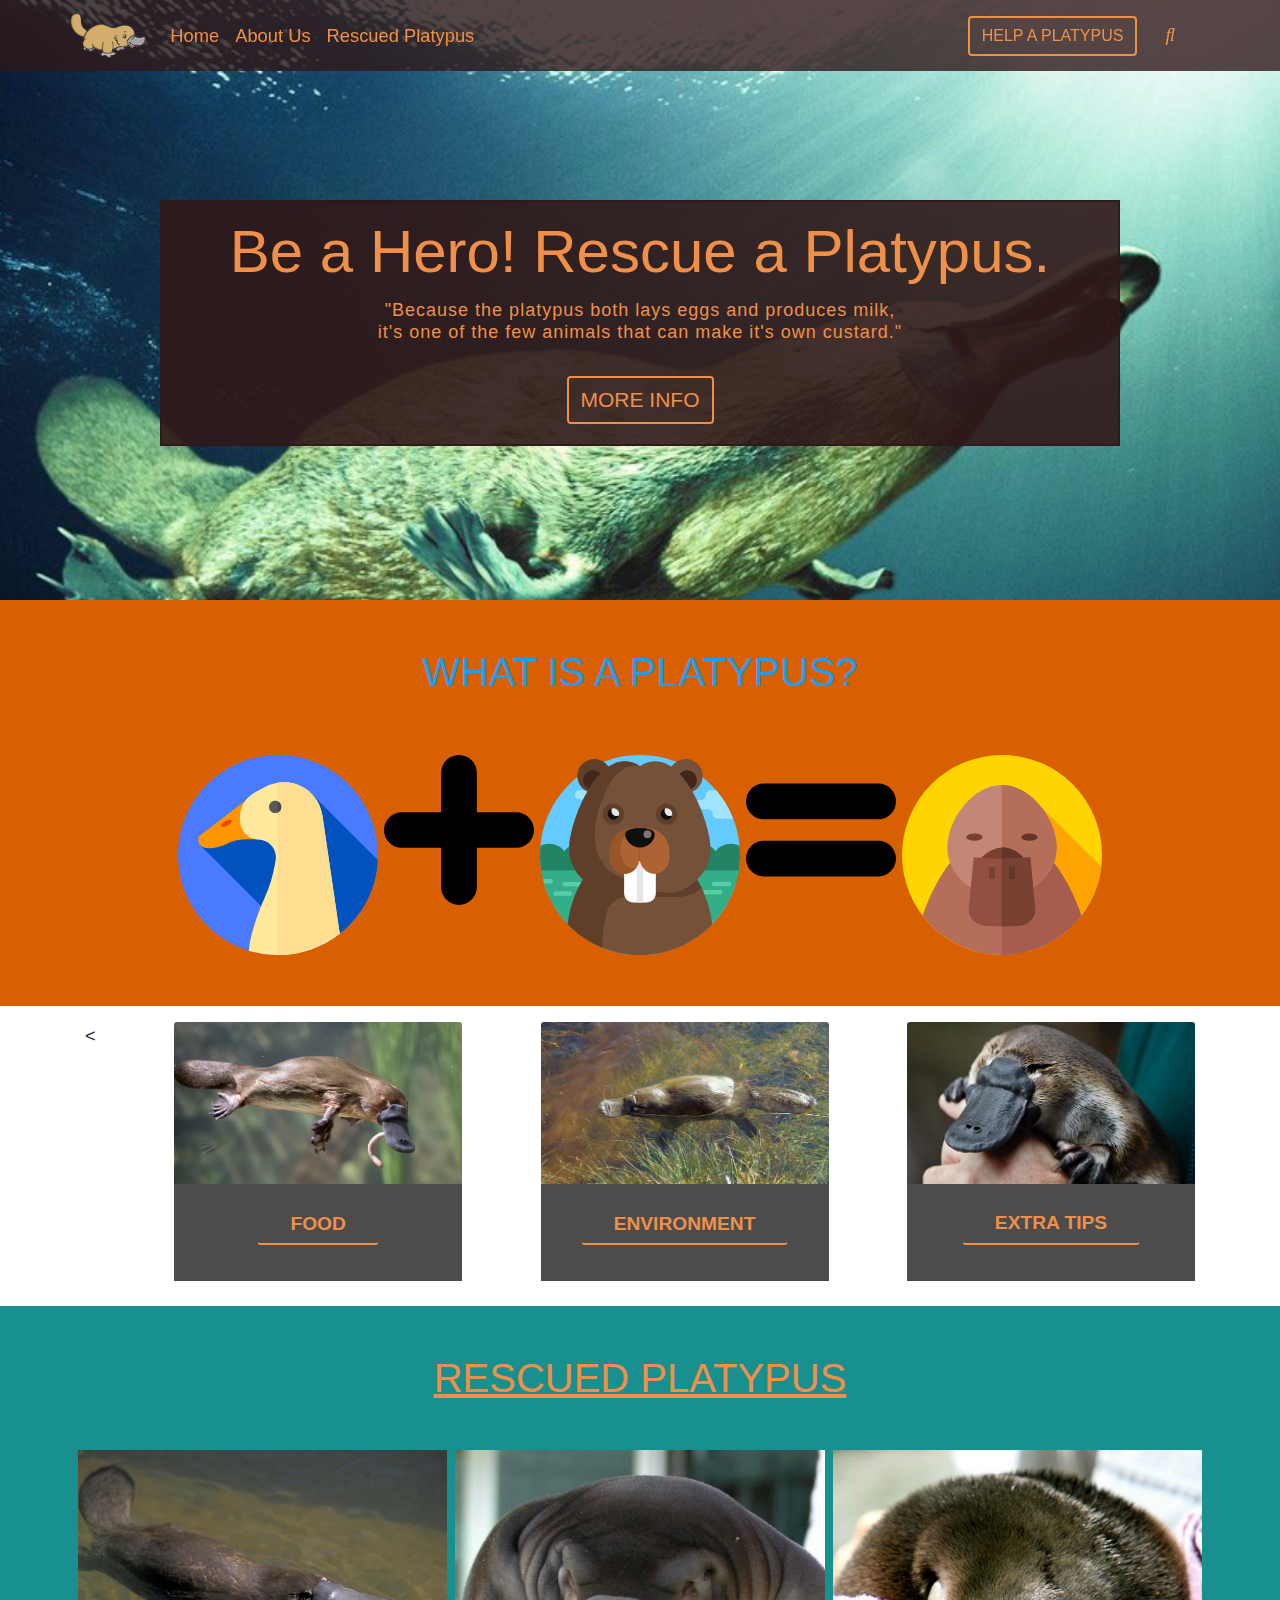
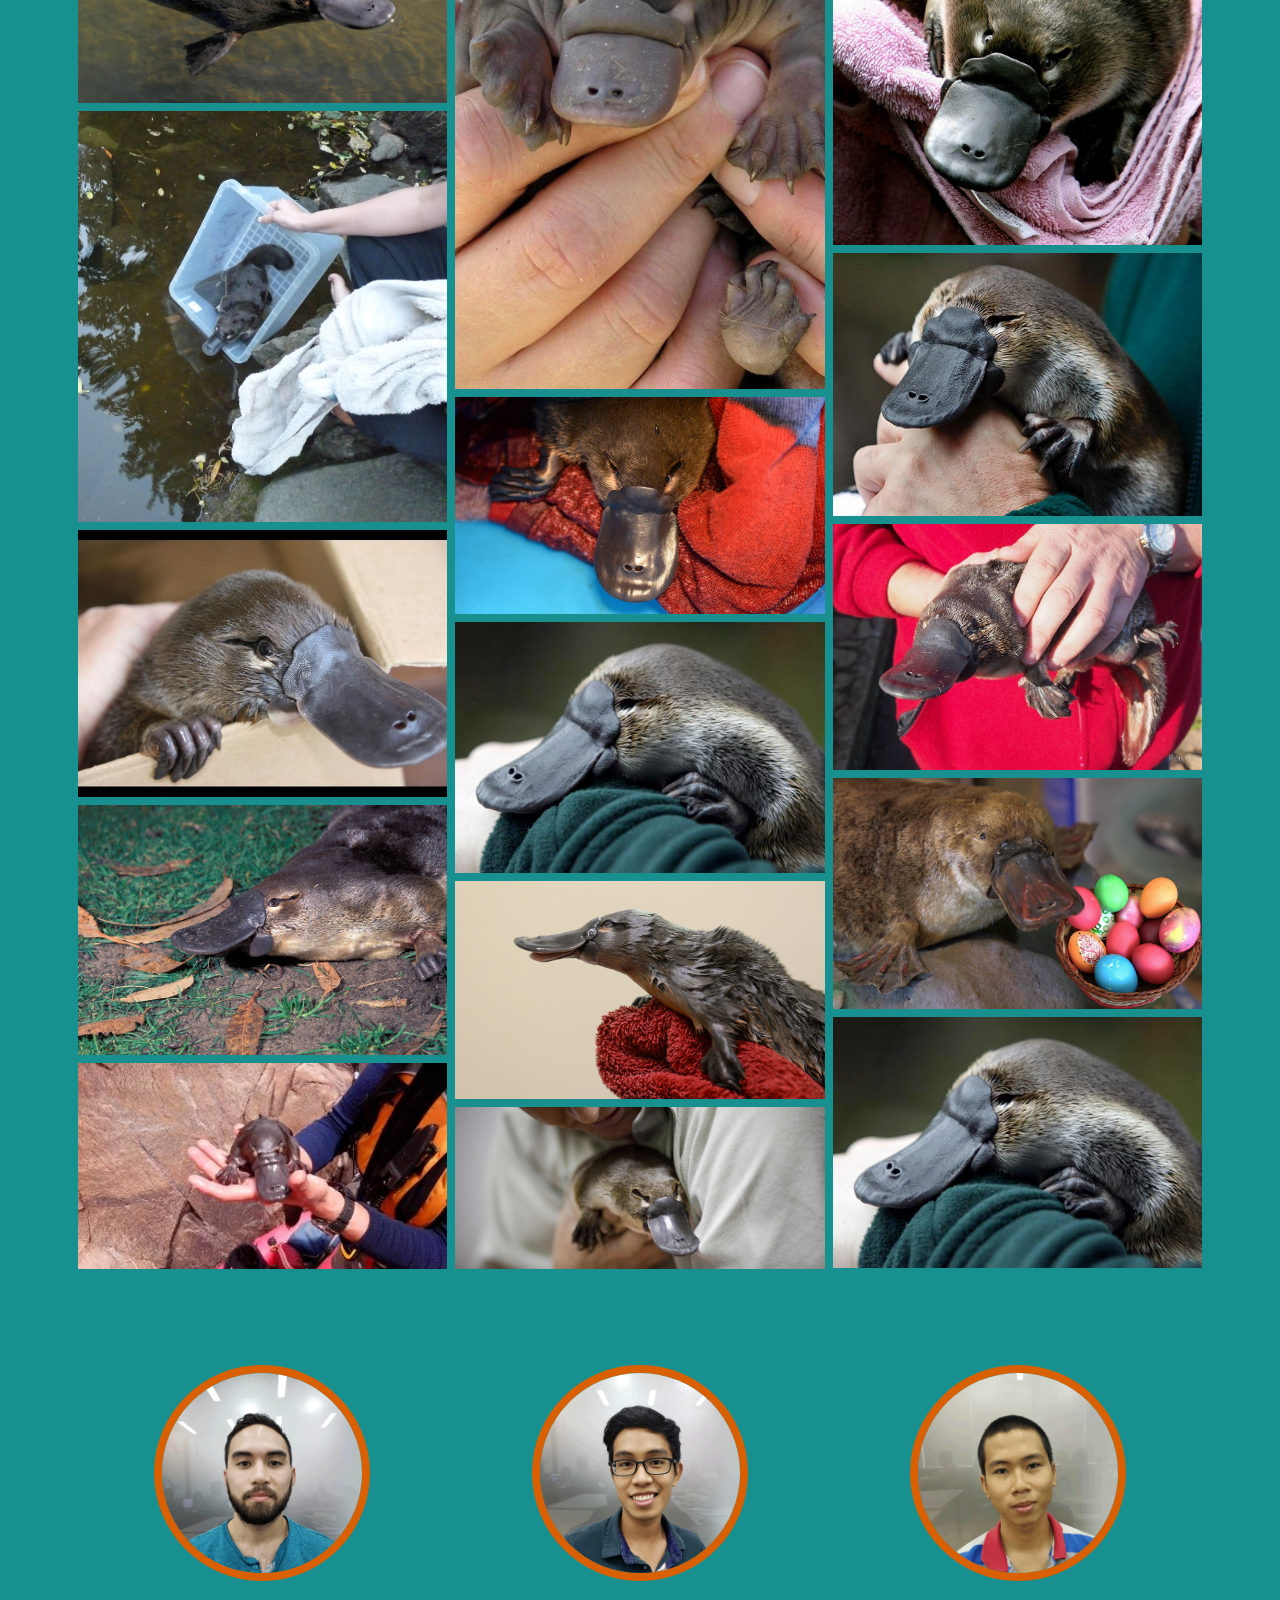
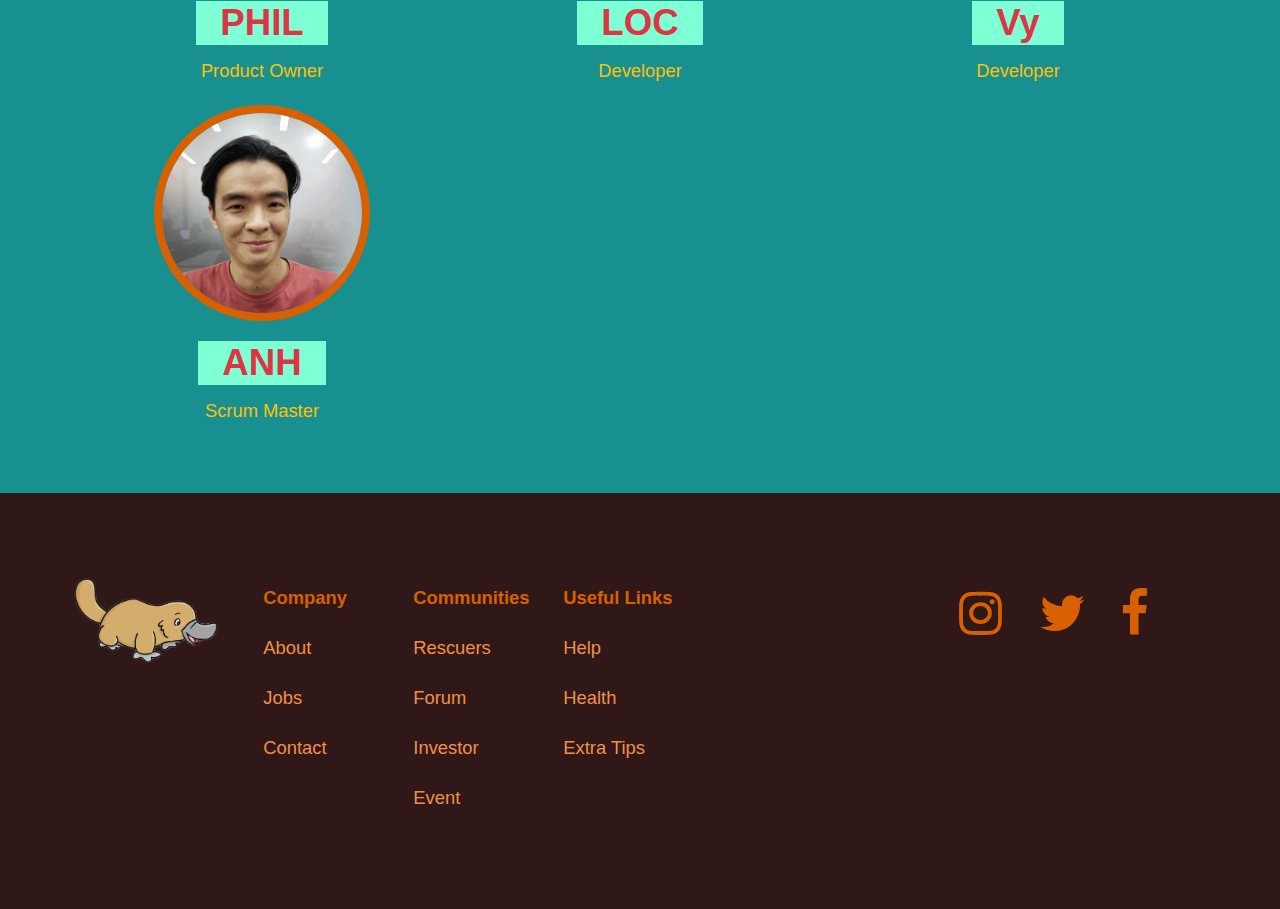
<file: index.html>
<!DOCTYPE html>
<!--[if lt IE 7]>      <html class="no-js lt-ie9 lt-ie8 lt-ie7"> <![endif]-->
<!--[if IE 7]>         <html class="no-js lt-ie9 lt-ie8"> <![endif]-->
<!--[if IE 8]>         <html class="no-js lt-ie9"> <![endif]-->
<!--[if gt IE 8]><!-->
<html class="no-js">
<!--<![endif]-->
<head>
    <meta charset="utf-8">
    <meta http-equiv="X-UA-Compatible" content="IE=edge">
    <title>Help a Platypus</title>
    <meta name="description" content="">
    <meta name="viewport" content="width=device-width, initial-scale=1">
    <link rel='icon' href='img/platypus-favicon.png' type='image/x-icon'>
    <link rel="stylesheet" href="https://stackpath.bootstrapcdn.com/bootstrap/4.3.1/css/bootstrap.min.css" integrity="sha384-ggOyR0iXCbMQv3Xipma34MD+dH/1fQ784/j6cY/iJTQUOhcWr7x9JvoRxT2MZw1T" crossorigin="anonymous">
    <link rel="stylesheet" href="https://use.fontawesome.com/releases/v5.8.2/css/all.css" integrity="sha384-oS3vJWv+0UjzBfQzYUhtDYW+Pj2yciDJxpsK1OYPAYjqT085Qq/1cq5FLXAZQ7Ay" crossorigin="anonymous">
    <link rel="stylesheet" href="https://cdnjs.cloudflare.com/ajax/libs/font-awesome/4.7.0/css/font-awesome.min.css">
    <link rel="stylesheet" href="style.css">
</head>

<body>
    <nav class="bg-black fixed-top">
        <div class="container navbar-nav navbar-light navbar-expand-lg py-2 nav-flex nav-row">
            <a href="index.html" class="navbar-brand"><img src="img/platypus-logo.png" alt="Startup-logo" height="45px"></a>
            <button class="navbar-toggler" type="button" data-toggle="collapse" data-target="#navbarNav" aria-controls="navbarNav" aria-expanded="false" aria-label="Toggle navigation">
                <span class="navbar-toggler-icon"></span>
            </button>
            <div class="collapse navbar-collapse" id="navbarNav">
                <ul class="navbar-nav">
                    <li class="nav-item active">
                        <a class="nav-link nav-linkto " href="index.html">Home <span class="sr-only">(current)</span></a>
                    </li>
                    <li class="nav-item">
                        <a class="nav-link nav-linkto" href="about-us.html">About Us</a>
                    </li>
                    <li class="nav-item">
                        <a class="nav-link nav-linkto" href="#">Rescued Platypus</a>
                    </li>
                    <li class="nav-item res-invisible-1">
                        <a class="nav-link nav-linkto" href="#">Help A Platypus</a>
                    </li>
                    <li class="nav-item res-invisible-1">
                        <a class="nav-link nav-linkto" href="#">Search</a>
                    </li>
                </ul>
            </div>
            <form class="form-inline res-invisible-2">
                <button class="mx-2 btn btn-nav my-2 my-sm-0" type="submit">HELP A PLATYPUS</button>
                <button class="mx-2 btn btn-nav my-2 my-sm-0 search-icon" type="submit"><i
                            class="fas fa-search"></i></button>
            </form>
        </div>
    </nav>
    <header class="">
        <div class="container">
            <div class="header-style">
                <h1 class="header-title">Be a Hero! Rescue a Platypus.</h1>
                <h4 class="header-subtitle">"Because the platypus both lays eggs and produces milk, <br /> it's one of the few animals that can make it's own custard."</h4>
                <button class="mx-2 btn btn-nav my-2 my-sm-0" id="header-button" type="submit">MORE INFO</button>
            </div>
        </div>
    </header>
    <section style ="background-color: #D86000">
        <div class="container d-flex justify-content-center pt-5 pb-0">    
            <h1 style="color: #1d9df3; font-family: Arial; text-decoration: none;">WHAT IS A PLATYPUS?</h1>
        </div>
        <div class="container d-flex justify-content-center pt-5 pb-5 ">
            <img class="m-3" id="animal-icon" src="img/duck.svg">
            <img class="m-3" id="equation-icon" src="img/plus.svg">
            <img class="m-3" id="animal-icon" src="img/beaver.svg">
            <img class="m-3" id="equation-icon" src="img/equal.svg">
            <img class="m-3" id="animal-icon" src="img/platypus.svg">
        </div>
    </section>
    <section class="environment-section">
        <div class="environment container no-stretch py-3">
            <<!--img src="img/medium-bg.png" alt="environment-picture" class="environment-bg" />-->
            <div class="card environment-card " style="width: 18rem ">
                <img src="img/platypus-food.webp " class="card-img-top " alt="Platypus and Food ">
                <div class="card-body card-body-flex ">
                    <p>
                        <button class="btn environment-Info" type="button" data-toggle="collapse" data-target="#collapseExample-1" aria-expanded="false" aria-controls="collapseExample">
                            FOOD
                        </button>
                    </p>
                    <div class="collapse" id="collapseExample-1">
                        <div class="">
                            <p class="card-text environment-text">platypus are carnivores</p>
                            <p class="card-text environment-text border-top pt-3">they feed on annelid worms, insect larvae, freshwater shrimp, and freshwater yabby (crayfish)</p>
                            <p class="card-text environment-text border-top pt-3">platypus eats 20% of its body weight (equivalent to a 150lb human eating 30lbs of food)</p>
                            <a href="# " class="card-footer btn btn-primary environment-moreInfo">More Info</a>
                        </div>
                    </div>
                </div>
            </div>
            <div class="card environment-card " style="width: 18rem ">
                <img src="img/platypus-environment.jpg " class="card-img-top " alt="Platypus Environment ">
                <div class="card-body card-body-flex ">
                    <p>
                        <button class="btn environment-Info" type="button" data-toggle="collapse" data-target="#collapseExample-2" aria-expanded="false" aria-controls="collapseExample">
                            ENVIRONMENT
                        </button>
                    </p>
                    <div class="collapse" id="collapseExample-2">
                        <div class="">
                            <p class="card-text environment-text">platypus needs a constant source of water (i.e. freshwater lakes, rivers, lagoons, farm dams, and streams)</p>
                            <p class="card-text environment-text border-top pt-3">they are considered nocturnal and are non-sociable. They tend to only gather during mating season.</p>
                            <a href="# " class="card-footer btn btn-primary environment-moreInfo">More Info</a>
                        </div>
                    </div>
                </div>
            </div>

            <div class="card environment-card " style="width: 18rem ">
                <img src="img/platypus-tips.jpg " class="card-img-top " alt="Some Tips ">
                <div class="card-body card-body-flex ">
                    <p>
                        <button class="btn environment-Info" type="button" data-toggle="collapse" data-target="#collapseExample-3" aria-expanded="false" aria-controls="collapseExample">
                            EXTRA TIPS
                        </button>
                    </p>
                    <div class="collapse" id="collapseExample-3">
                        <div class="">
                            <p class="card-text environment-text">platypus have venomous barb. Be careful when handling them</p>
                            <p class="card-text environment-text border-top pt-3">it’s actually ILLEGAL to own a platypus</p>
                            <p class="card-text environment-text border-top pt-3">Those with a license to handle platypus can rescue them. After rehab platypus are released back into the wild.</p>
                            <a href="# " class="card-footer btn btn-primary environment-moreInfo">More Info</a>
                        </div>
                    </div>
                </div>
            </div>
        </div>
    </section>
    <section style="background-color: #189090;">
        <div class="container d-flex justify-content-center pt-5 pb-4">    
            <h1 style="color:#F09048; font-family: Arial; text-decoration: underline;">RESCUED PLATYPUS</h1>
        </div>
        <div class="container d-flex pb-5 pt-2">                
            <div class="row" style="justify-content: center;"> 
                <div class="column" id="div-mobile">                
                    <img src="img/3.jpg" style="width:100%">
                    <img src="img/8.jpg" style="width:100%">
                    <img src="img/11.jpg" style="width:100%">
                    <img src="img/4.jpg" style="width:100%">
                    <img src="img/12.jpg" style="width:100%">
                </div>
                <div class="column" id="div-tablet">
                    <img src="img/2.jpg" style="width:100%">
                    <img src="img/6.jpg" style="width:100%">
                    <img src="img/15.jpg" style="width:100%">
                    <img src="img/7.jpg" style="width:100%">
                    <img src="img/10.jpg" style="width:100%">                
                </div>  
                <div class="column" id="div-desktop">
                    <img src="img/1.jpg" style="width:100%">
                    <img src="img/5.jpg" style="width:100%">
                    <img src="img/9.jpg" style="width:100%">
                    <img src="img/13.jpg" style="width:100%">                
                    <img src="img/15.jpg" style="width:100%">
                </div>
            </div>
        </div>
    </section>
    <section class=" " style="background-color: #189090 ">
        <div class="container employees p-5 ">
            <div class="card bg-transparent no-border card-body-flex " style="width: 18rem; ">
                <img src="img/Phil.png " class="avatar " alt="Phil 's Avatar">
                <div class="card-body">
                    <h5 class="card-title employee-name text-danger px-4">PHIL</h5>
                    <p class="card-text text-warning">Product Owner</p>
                </div>
            </div>
            <div class="card bg-transparent no-border card-body-flex" style="width: 18rem;">
                <img src="img/Loc.png" class="avatar" alt="Loc's Avatar ">
                <div class="card-body ">
                    <h5 class="card-title employee-name text-danger px-4">LOC</h5>
                    <p class="card-text text-warning ">Developer</p>
                </div>
            </div>
            <div class="card bg-transparent no-border card-body-flex" style="width: 18rem;">
                <img src="img/Vy.png" class="avatar" alt="Vy's Avatar ">
                <div class="card-body ">
                    <h5 class="card-title employee-name text-danger px-4">Vy</h5>
                    <p class="card-text text-warning ">Developer</p>
                </div>
            </div>
            <div class="card bg-transparent no-border card-body-flex " style="width: 18rem; ">
                <img src="img/Anh.png " class="avatar " alt="Anh ' Avatar">
                <div class="card-body">
                    <h5 class="card-title employee-name text-danger px-4">ANH</h5>
                    <p class="card-text text-warning">Scrum Master</p>
                </div>
            </div>
        </div>
    </section>
    <footer class="">
        <div class="container row">
            <a href="index.html" class="navbar-brand" style="margin-top: 50px;"><img src="img/platypus-logo.png" alt="Startup-logo" height="85px"></a>
            <div class="footer-links d-flex col-7">
                <div class="list-header"><a class="font-weight-bold">Company</a>
                    <ul class="footer-list text-muted">
                        <li><a>About</a></li>
                        <li><a>Jobs</a></li>
                        <li><a>Contact</a></li>
                    </ul>
                </div>
                <div class="list-header"><a class="font-weight-bold">Communities</a>
                    <ul class="footer-list text-muted">
                        <li><a>Rescuers</a></li>
                        <li><a>Forum</a></li>
                        <li><a>Investor</a></li>
                        <li><a>Event</a></li>
                    </ul>
                </div>
                <div class="list-header"><a class="font-weight-bold">Useful Links</a>
                    <ul class="footer-list text-muted">
                        <li><a>Help</a></li>
                        <li><a>Health</a></li>
                        <li><a>Extra Tips</a></li>
                    </ul>
                </div>
            </div>
            <div class="social-media-btn col-3">
                <ul class="row">
                    <li>
                        <a href="#" class="fa fa-instagram"></a>
                    </li>
                    <li>
                        <a href="#" class="fa fa-twitter"></a>
                    </li>
                    <li>
                        <a href="#" class="fa fa-facebook"></a>
                    </li>
                </ul>
            </div>
        </div>
    </footer>
    <script src="https://code.jquery.com/jquery-3.3.1.slim.min.js" integrity="sha384-q8i/X+965DzO0rT7abK41JStQIAqVgRVzpbzo5smXKp4YfRvH+8abtTE1Pi6jizo" crossorigin="anonymous">
    </script>
    <script src="https://cdnjs.cloudflare.com/ajax/libs/popper.js/1.14.7/umd/popper.min.js" integrity="sha384-UO2eT0CpHqdSJQ6hJty5KVphtPhzWj9WO1clHTMGa3JDZwrnQq4sF86dIHNDz0W1" crossorigin="anonymous">
    </script>
    <script src="https://stackpath.bootstrapcdn.com/bootstrap/4.3.1/js/bootstrap.min.js" integrity="sha384-JjSmVgyd0p3pXB1rRibZUAYoIIy6OrQ6VrjIEaFf/nJGzIxFDsf4x0xIM+B07jRM" crossorigin="anonymous">
    </script>
    <script src="" async defer></script>
</body>

</html>
</file>
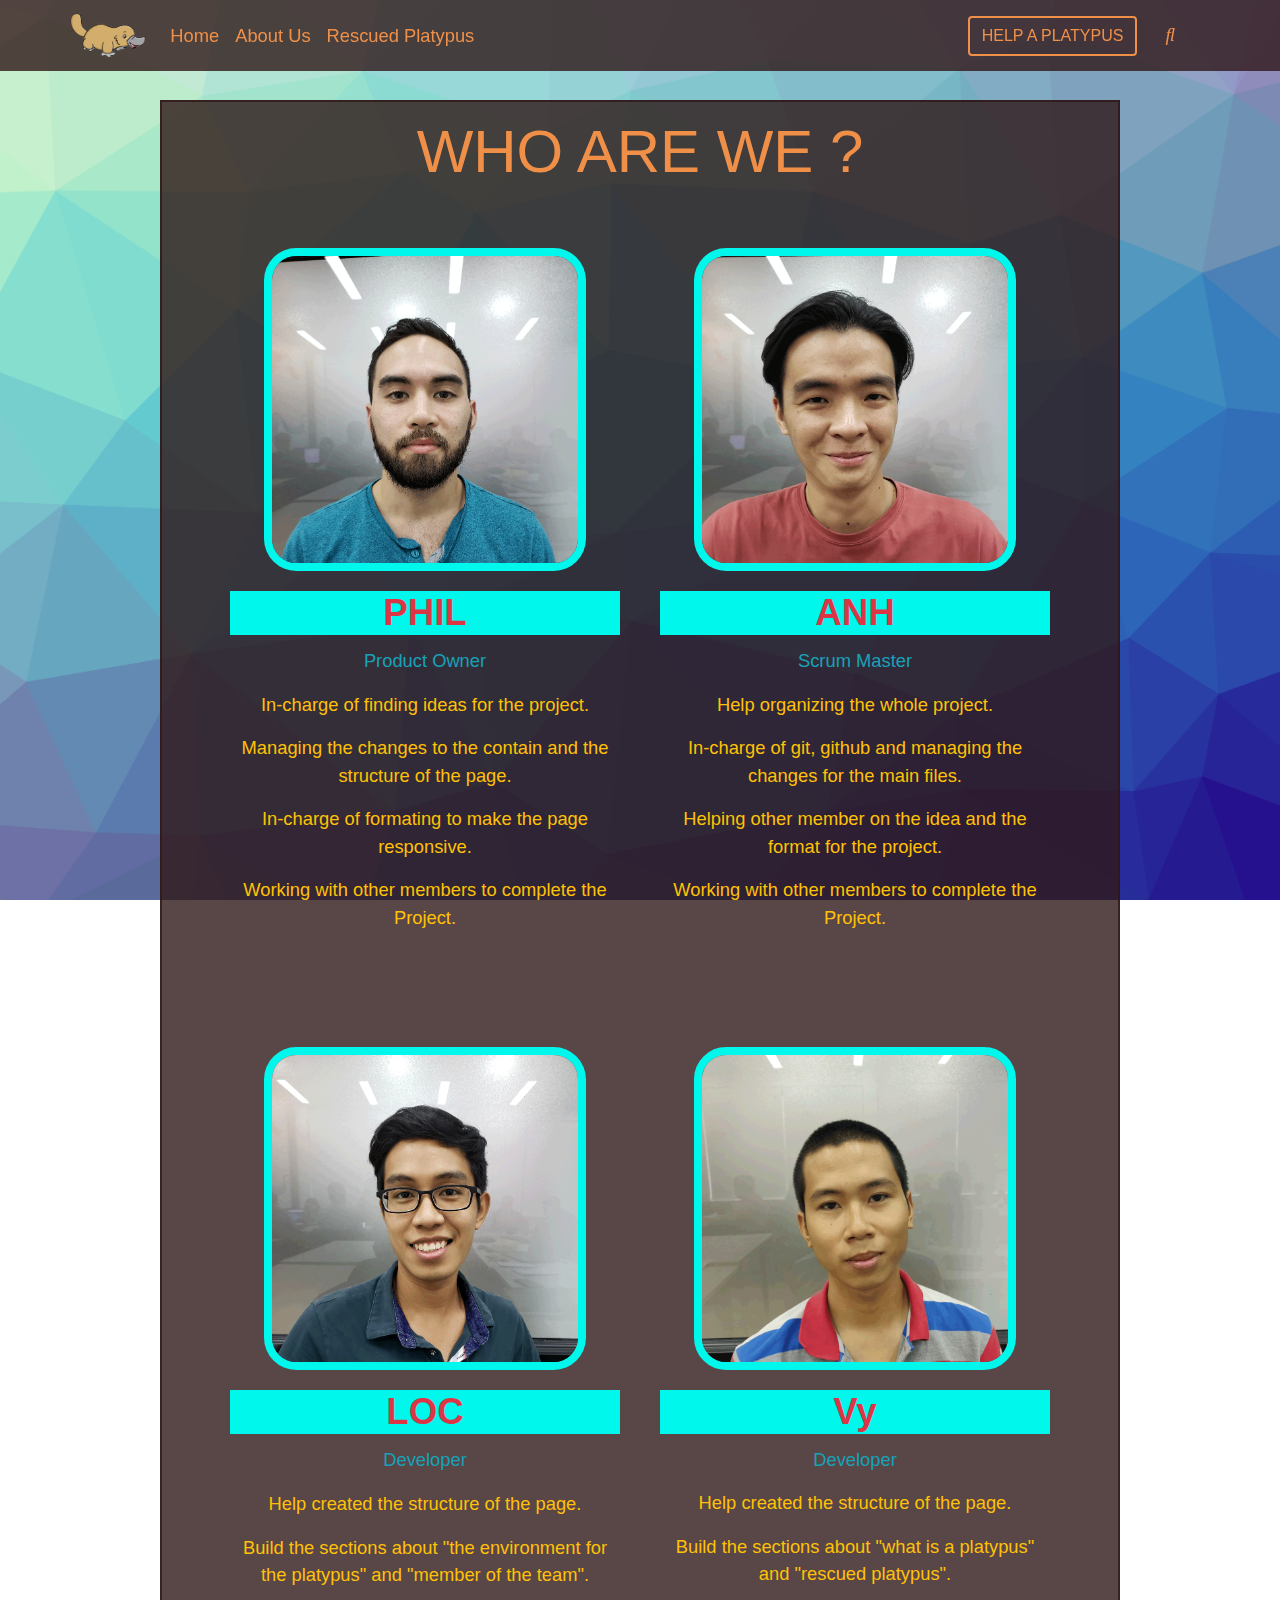
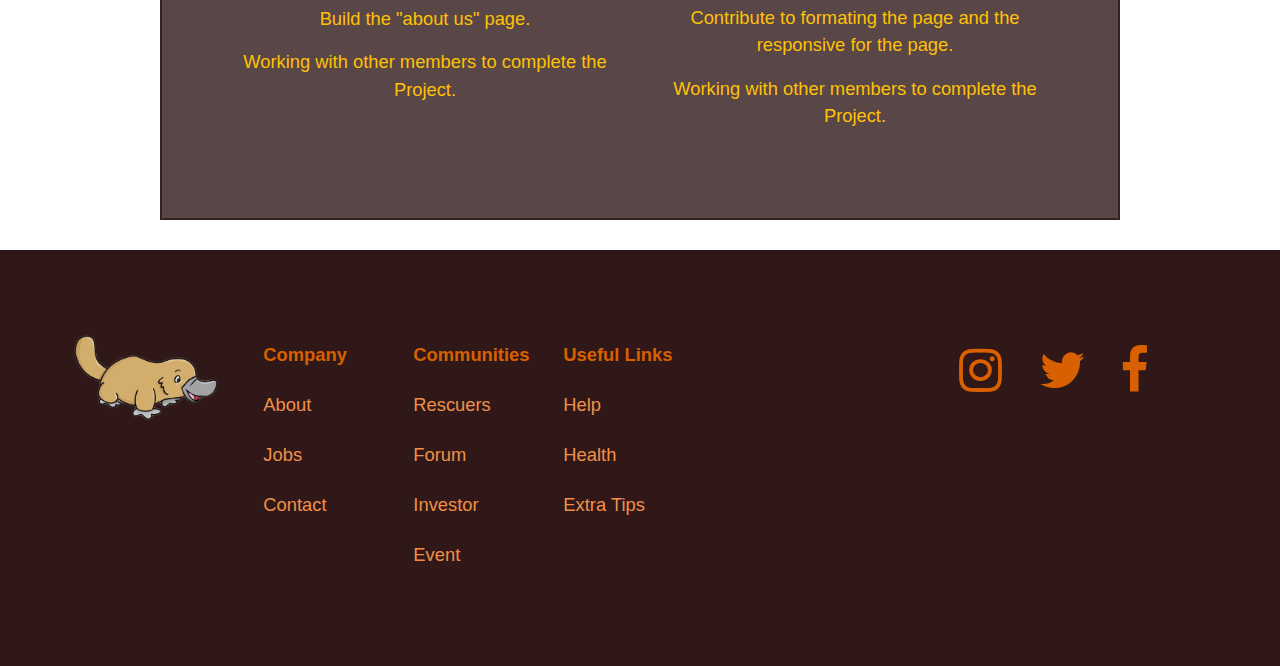
<file: about-us.html>
<!DOCTYPE html>

<html class="no-js">


<head>
    <meta charset="utf-8">
    <meta http-equiv="X-UA-Compatible" content="IE=edge">
    <title>Help a Platypus</title>
    <meta name="description" content="">
    <meta name="viewport" content="width=device-width, initial-scale=1">
    <link rel='icon' href='img/platypus-favicon.png' type='image/x-icon'>
    <link rel="stylesheet" href="https://stackpath.bootstrapcdn.com/bootstrap/4.3.1/css/bootstrap.min.css" integrity="sha384-ggOyR0iXCbMQv3Xipma34MD+dH/1fQ784/j6cY/iJTQUOhcWr7x9JvoRxT2MZw1T" crossorigin="anonymous">
    <link rel="stylesheet" href="https://use.fontawesome.com/releases/v5.8.2/css/all.css" integrity="sha384-oS3vJWv+0UjzBfQzYUhtDYW+Pj2yciDJxpsK1OYPAYjqT085Qq/1cq5FLXAZQ7Ay" crossorigin="anonymous">
    <link rel="stylesheet" href="https://cdnjs.cloudflare.com/ajax/libs/font-awesome/4.7.0/css/font-awesome.min.css">
    <link rel="stylesheet" href="style.css">
</head>

<body>
    <nav class="bg-black fixed-top">
        <div class="container navbar-nav navbar-light navbar-expand-lg py-2 nav-flex nav-row">
            <a href="index.html" class="navbar-brand"><img src="img/platypus-logo.png" alt="Startup-logo" height="45px"></a>
            <button class="navbar-toggler" type="button" data-toggle="collapse" data-target="#navbarNav" aria-controls="navbarNav" aria-expanded="false" aria-label="Toggle navigation">
                        <span class="navbar-toggler-icon"></span>
                    </button>
            <div class="collapse navbar-collapse" id="navbarNav">
                <ul class="navbar-nav">
                    <li class="nav-item active">
                        <a class="nav-link nav-linkto " href="index.html">Home <span class="sr-only">(current)</span></a>
                    </li>
                    <li class="nav-item">
                        <a class="nav-link nav-linkto" href="about-us.html">About Us</a>
                    </li>
                    <li class="nav-item">
                        <a class="nav-link nav-linkto" href="#">Rescued Platypus</a>
                    </li>
                    <li class="nav-item res-invisible-1">
                        <a class="nav-link nav-linkto" href="#">Help A Platypus</a>
                    </li>
                    <li class="nav-item res-invisible-1">
                        <a class="nav-link nav-linkto" href="#">Search</a>
                    </li>
                </ul>
            </div>
            <form class="form-inline res-invisible-2">
                <button class="mx-2 btn btn-nav my-2 my-sm-0" type="submit">HELP A PLATYPUS</button>
                <button class="mx-2 btn btn-nav my-2 my-sm-0 search-icon" type="submit"><i
                                    class="fas fa-search"></i></button>
            </form>
        </div>
    </nav>
    <header class="header-aboutus">
        <div class="container">
            <div class="aboutus-header-style">
                <h1 class="header-title">WHO ARE WE ?</h1>
                <div class="container employees p-5 row">
                    <div class="card bg-transparent no-border card-body-flex aboutus-page-card" style="width: 18rem; ">
                        <img src="img/Phil.png " class="avatar-aboutus" alt="Phil 's Avatar">
                        <div class="card-body">
                            <h5 class="card-title employee-name-aboutus text-danger px-4">PHIL</h5>
                            <p class="card-text text-info">Product Owner</p>
                            <p class="card-text text-warning">In-charge of finding ideas for the project.</p>
                            <p class="card-text text-warning">Managing the changes to the contain and the structure of the page.</p>
                            <p class="card-text text-warning">In-charge of formating to make the page responsive.</p>
                            <p class="card-text text-warning">Working with other members to complete the Project.</p>
                        </div>
                    </div>
                    <div class="card bg-transparent no-border card-body-flex aboutus-page-card" style="width: 18rem; ">
                        <img src="img/Anh.png " class="avatar-aboutus" alt="Anh ' Avatar">
                        <div class="card-body">
                            <h5 class="card-title employee-name-aboutus text-danger px-4">ANH</h5>
                            <p class="card-text text-info">Scrum Master</p>
                            <p class="card-text text-warning">Help organizing the whole project.</p>
                            <p class="card-text text-warning">In-charge of git, github and managing the changes for the main files.</p>
                            <p class="card-text text-warning">Helping other member on the idea and the format for the project.</p>
                            <p class="card-text text-warning">Working with other members to complete the Project.</p>
                        </div>
                    </div>
                </div>
                <div class="container employees p-5 row">
                    <div class="card bg-transparent no-border card-body-flex aboutus-page-card" style="width: 18rem;">
                        <img src="img/Loc.png" class="avatar-aboutus" alt="Loc's Avatar ">
                        <div class="card-body ">
                            <h5 class="card-title employee-name-aboutus text-danger px-4">LOC</h5>
                            <p class="card-text text-info ">Developer</p>
                            <p class="card-text text-warning">Help created the structure of the page.</p>
                            <p class="card-text text-warning">Build the sections about "the environment for the platypus" and "member of the team".</p>
                            <p class="card-text text-warning">Build the "about us" page.</p>
                            <p class="card-text text-warning">Working with other members to complete the Project.</p>
                        </div>
                    </div>
                    <div class="card bg-transparent no-border card-body-flex aboutus-page-card" style="width: 18rem;">
                        <img src="img/Vy.png" class="avatar-aboutus" alt="Vy's Avatar ">
                        <div class="card-body ">
                            <h5 class="card-title employee-name-aboutus text-danger px-4">Vy</h5>
                            <p class="card-text text-info ">Developer</p>
                            <p class="card-text text-warning">Help created the structure of the page.</p>
                            <p class="card-text text-warning">Build the sections about "what is a platypus" and "rescued platypus".</p>
                            <p class="card-text text-warning">Contribute to formating the page and the responsive for the page.</p>
                            <p class="card-text text-warning">Working with other members to complete the Project.</p>
                        </div>
                    </div>

                </div>
            </div>
        </div>
    </header>
    <section></section>
    <footer class="">
        <div class="container row">
            <a href="index.html" class="navbar-brand" style="margin-top: 50px;"><img src="img/platypus-logo.png" alt="Startup-logo" height="85px"></a>
            <div class="footer-links d-flex col-lg-7 col-md-8 col-12">
                <div class="list-header"><a class="font-weight-bold">Company</a>
                    <ul class="footer-list text-muted">
                        <li><a>About</a></li>
                        <li><a>Jobs</a></li>
                        <li><a>Contact</a></li>
                    </ul>
                </div>
                <div class="list-header"><a class="font-weight-bold">Communities</a>
                    <ul class="footer-list text-muted">
                        <li><a>Rescuers</a></li>
                        <li><a>Forum</a></li>
                        <li><a>Investor</a></li>
                        <li><a>Event</a></li>
                    </ul>
                </div>
                <div class="list-header"><a class="font-weight-bold">Useful Links</a>
                    <ul class="footer-list text-muted">
                        <li><a>Help</a></li>
                        <li><a>Health</a></li>
                        <li><a>Extra Tips</a></li>
                    </ul>
                </div>
            </div>
            <div class="social-media-btn col-xl-3 col-lg-12">
                <ul class="row">
                    <li>
                        <a href="#" class="fa fa-instagram"></a>
                    </li>
                    <li>
                        <a href="#" class="fa fa-twitter"></a>
                    </li>
                    <li>
                        <a href="#" class="fa fa-facebook"></a>
                    </li>
                </ul>
            </div>
        </div>
    </footer>
    <script src="https://code.jquery.com/jquery-3.3.1.slim.min.js" integrity="sha384-q8i/X+965DzO0rT7abK41JStQIAqVgRVzpbzo5smXKp4YfRvH+8abtTE1Pi6jizo" crossorigin="anonymous">
    </script>
    <script src="https://cdnjs.cloudflare.com/ajax/libs/popper.js/1.14.7/umd/popper.min.js" integrity="sha384-UO2eT0CpHqdSJQ6hJty5KVphtPhzWj9WO1clHTMGa3JDZwrnQq4sF86dIHNDz0W1" crossorigin="anonymous">
    </script>
    <script src="https://stackpath.bootstrapcdn.com/bootstrap/4.3.1/js/bootstrap.min.js" integrity="sha384-JjSmVgyd0p3pXB1rRibZUAYoIIy6OrQ6VrjIEaFf/nJGzIxFDsf4x0xIM+B07jRM" crossorigin="anonymous">
    </script>
    <script src="" async defer></script>
</body>

</html>
</file>
<file: style.css>
/*page-structure*/

* {
    margin: 0;
    padding: 0;
    box-sizing: border-box;
}

body {
    font-family: 'Sanomat Grab Web Regular', sans-serif;
    font-size: 1.146em;
    font-weight: 400;
}

nav {
    color: white;
}

header {
    background-color: white;
    min-height: 600px;
    background-image: url("img/platypus-hero2.jpg");
    background-attachment: fixed;
    background-repeat: no-repeat;
    background-position: center;
    background-size: cover;
}

.header-aboutus {
    background-image: url("img/about-us-bg.png");
    background-attachment: fixed;
    background-repeat: no-repeat;
    background-position: center;
    background-size: cover;
}

.environment-section {
    background-image: url("img/environment-background.jpg");
    background-attachment: fixed;
    background-repeat: no-repeat;
    background-position: center;
    background-size: cover;
}

.environment {
    min-height: 300px;
    display: flex;
    justify-content: space-around;
    flex-wrap: wrap;
    text-align: center;
    position: relative;
    overflow: hidden;
}

.employees {
    min-height: 300px;
    display: flex;
    justify-content: space-around;
    text-align: center;
    flex-wrap: wrap;
}

footer {
    background-color: #301818;
    min-height: 100px;
    color: white;
}


/*nav-style*/

.bg-black {
    background-color: rgba(48, 24, 24, .8);
}

.nav-linkto {
    color: #F09048 !important;
    font-weight: 400;
    transition: all 0.3s;
}

.nav-linkto:hover {
    color: #189090!important;
}

.btn-nav {
    color: #F09048;
    border: 2px solid #F09048;
    transition: all 0.3s;
    font-weight: 400;
}

.btn-nav:hover {
    color: white;
    border-color: #189090;
    background-color: #189090;
}

.search-icon {
    border: none;
    font-size: 1.20rem;
}

.res-invisible-1 {
    display: none;
}

@media screen and (max-width: 989px) {
    .res-invisible-2 {
        display: none;
    }
    .res-invisible-1 {
        display: block;
    }
}

.nav-flex {
    display: flex;
    justify-content: space-around;
    flex-wrap: wrap;
}

nav ul {
    display: flex;
    align-items: center;
}

.nav-row {
    display: flex;
    flex-direction: row;
    justify-content: space-between;
}


/* header style */

.header-style {
    display: flex;
    justify-content: center;
    flex-direction: column;
    align-items: center;
    position: relative;
    top: 200px;
    color: #F09048;
    border: 2px solid rgba(48, 24, 24, .9);
    background-color: rgba(48, 24, 24, .9);
    padding: 20px 0px;
    margin: 0px auto;
    width: 60rem;
}

.aboutus-header-style {
    display: flex;
    justify-content: center;
    flex-direction: column;
    align-items: center;
    position: relative;
    color: #F09048;
    border: 2px solid rgba(48, 24, 24, .8);
    background-color: rgba(48, 24, 24, .8);
    padding: 20px 0px;
    margin: 100px auto 30px auto;
    width: 60rem;
}

header .container {
    display: flex;
    justify-content: center;
}

@media screen and (max-width: 767px) {
    .header-subtitle {
        max-width: 300px;
    }
}

.header-title {
    font-size: 60px;
    font-family: 'Sanomat Grab Web Regular', sans-serif;
    padding-bottom: 10px;
    color: #F09048;
    text-align: center;
    line-height: 1em;
}

.header-subtitle {
    font-size: 18px;
    font-weight: 300;
    font-family: 'Sanomat Grab Web Regular', sans-serif;
    letter-spacing: 1px;
    padding-bottom: 25px;
    color: #F09048;
    text-align: center;
}


/* footer style */

.container {
    display: flex;
    justify-content: space-between;
    margin: auto;
}

li {
    list-style: none;
    color: #F09048;
}

li:hover {
    color: #D86000;
    cursor: pointer;
}

.footer-links {}

.list-header {
    width: 100%;
    color: #D86000;
    line-height: 50px;
    margin-top: 50px;
}

.social-media-btn {
    justify-content: center;
    display: flex;
    margin-top: 50px;
}

.fa {
    margin: 0px 20px 0 0;
    padding: 15px;
    width: 60px;
    height: 60px;
    font-size: 30px;
    text-align: center;
    border-radius: 50%;
    color: #D86000;
    text-decoration: none;
    transition: all .3;
}

.fa:hover {
    color: #F09048;
    cursor: pointer;
}

a:hover {
    text-decoration: none;
}


/* environment-style */

.card-body-flex {
    display: flex;
    flex-direction: column;
    justify-content: space-between;
    align-items: center;
    background-color: rgba(0, 0, 0, .7);
}

.environment-text {
    font-size: 1.1rem;
    color: white;
}

.environment-card {
    background-color: rgba(0, 0, 0, 0);
    border: none;
    z-index: 2;
}

.environment-Info {
    padding: .3rem 2rem;
    font-weight: bold;
    color: #F09048;
    font-size: 1.2rem;
    border-bottom: 2px solid;
}

.environment-Info:hover {
    color: #189090;
}

.environment-moreInfo {
    color: #F09048;
    border: 2px solid #F09048;
    transition: all 0.3s;
    font-weight: 400;
    margin-top: auto;
}

.environment-moreInfo:hover {
    color: white;
    border-color: #189090;
    background-color: #189090;
}

.no-stretch {
    align-items: flex-start;
}

.environment-bg {
    width: 150%;
    z-index: 0;
    position: absolute;
    top: -150px;
    left: -100px;
}


/* employees-style */

.employee-name {
    font-size: 2em;
    font-weight: 600;
    background-color: aquamarine;
}

.employee-name-aboutus {
    font-size: 2em;
    font-weight: 600;
    background-color: rgb(0, 248, 236);
    ;
}

.no-border {
    border: none;
}

.avatar {
    border-radius: 50%;
    width: 75%;
    height: auto;
    border: 8px solid #D86000;
}

.avatar-aboutus {
    border-radius: 10%;
    width: 75%;
    height: auto;
    border: 8px solid rgb(0, 248, 236);
}

#header-button {
    font-family: 'Sanomat Grab Web Regular', sans-serif;
    font-size: 1.146em;
    font-weight: 400;
    color: #F09048;
    border-color: #F09048;
}

#header-button:hover {
    color: white;
    border-color: #189090;
    background-color: #189090;
}

/* Rescued section style and What is a platypus*/

.row {
    display: flex;
    flex-wrap: wrap;
    padding: 0 4px;
}

.column {
    flex: 25%;
    max-width: 25%;
    padding: 0 4px;
}

.column img {
    margin-top: 8px;
    vertical-align: middle;
}

@media (min-width: 576px) and (max-width: 767.98px) {
    #div-mobile {   display: block; }
    #div-tablet {   display: none; }
    #div-desktop {  display: none; }
    .column {
        flex: 100%;
        max-width: 100%;
    }
    #animal-icon{
        width: 75px;
        height: 75px;
    }
    #equation-icon{
        width: 50px;
        height: 50px;
    }
}

@media (min-width: 768px) and (max-width: 991.98px) {
    #div-mobile {   display: block; }
    #div-tablet {   display: block; }
    #div-desktop {  display: none; }
    .column {
        flex: 50%;
        max-width: 100%;
    }
    #animal-icon{
        width: 125px;
        height: 125px;
    }
    #equation-icon{
        width: 90px;
        height: 90px;
    }
}

@media (min-width: 992px) {
    #div-mobile {   display: block; }
    #div-tablet {   display: block; }
    #div-desktop {  display: block; }
    .column {
        flex: 100%;
        max-width: 33.33%;
    }
    #animal-icon{
        width: 200px;
        height: 200px;
    }
    #equation-icon{
        width: 150px;
        height: 150px;
    }
}

@media (max-width: 576px) {
    #animal-icon{
        width: 75px;
        height: 75px;
    }
    #equation-icon{
        width: 50px;
        height: 50px;
    }
}
.m-3{
    margin: 0rem!important;
}
.m-3{
    margin: 3px!important;
}

/* footer style */

footer .container {
    display: flex;
    justify-content: space-between;
    margin: auto;
    padding-top: 30px;
}

footer li {
    list-style: none;
    color: #F09048;
}

footer li:hover {
    color: #189090;
    cursor: pointer;
}

.list-header {
    width: 150px;
    color: #D86000;
    line-height: 50px;
    margin-top: 50px;
    padding-bottom: 70px;
}

.social-media-btn {
    justify-content: center;
    display: flex;
    margin-top: 50px;
}

.fa {
    margin: 0px 20px 0 0;
    padding: 15px;
    font-size: 50px;
    text-align: center;
    border-radius: 50%;
    color: #D86000;
    text-decoration: none;
}

.fa:hover {
    color: #189090;
    cursor: pointer;
}

footer a:hover {
    text-decoration: none;
}

s
/* employees-style */

.employee-name {
    font-size: 2em;
    font-weight: 600;
}

.no-border {
    border: none;
}

.aboutus-card {
    min-width: 25%;
}

.aboutus-page-card {
    min-width: 50%;
}


/* #header-button {
    font-family: 'Sanomat Grab Web Regular', sans-serif;
    font-size: 1.146em;
    font-weight: 400;
    color: #D86000;
    border-color: #D86000;
} */
</file>
